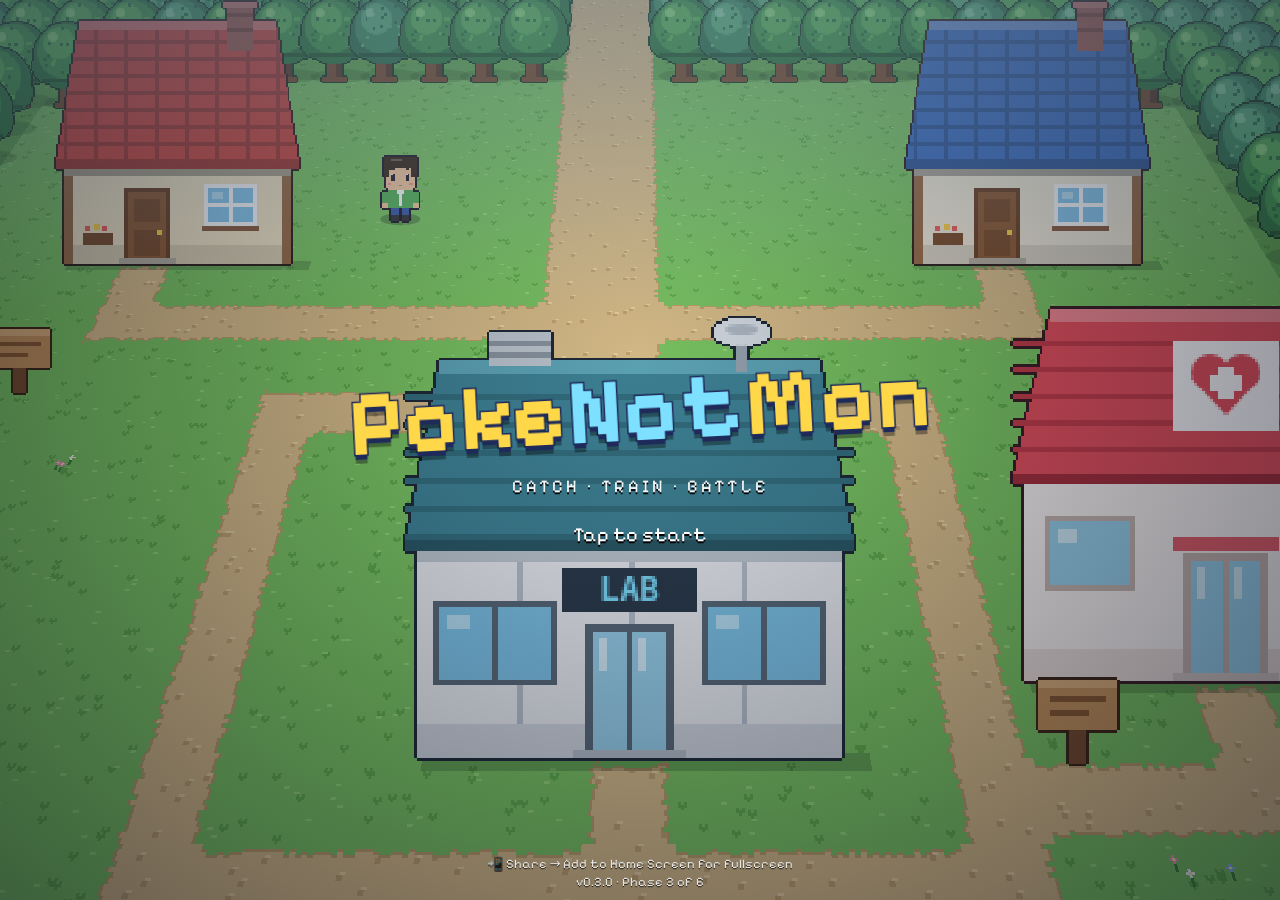
<file: index.html>
<!doctype html>
<html lang="en">
<head>
  <meta charset="utf-8">
  <meta name="viewport" content="width=device-width, initial-scale=1, maximum-scale=1, user-scalable=no, viewport-fit=cover">
  <meta name="apple-mobile-web-app-capable" content="yes">
  <meta name="mobile-web-app-capable" content="yes">
  <meta name="apple-mobile-web-app-status-bar-style" content="black-translucent">
  <meta name="apple-mobile-web-app-title" content="PokeNotMon">
  <meta name="theme-color" content="#0f1a2b">
  <meta name="format-detection" content="telephone=no">
  <title>PokeNotMon</title>
  <link rel="manifest" href="manifest.webmanifest">
  <link rel="apple-touch-icon" href="icons/icon-180.png">
  <link rel="icon" type="image/png" href="icons/icon-192.png">
  <link rel="preconnect" href="https://fonts.googleapis.com">
  <link rel="preconnect" href="https://fonts.gstatic.com" crossorigin>
  <link href="https://fonts.googleapis.com/css2?family=Pixelify+Sans:wght@400;600;700&display=swap" rel="stylesheet">
  <link rel="stylesheet" href="css/style.css">
</head>
<body>
  <div id="app">
    <div id="stage" class="landscape">
      <div id="view">
        <canvas id="game"></canvas>
        <div id="banner"></div>
        <div id="overlay"></div>
        <div id="save-indicator">Saving…</div>
      </div>
      <div id="controls">
        <div id="dpad" aria-label="D-pad">
          <div class="arm up"></div>
          <div class="arm down"></div>
          <div class="arm left"></div>
          <div class="arm right"></div>
          <div class="hub"></div>
          <div class="knob"></div>
        </div>
        <div id="ab">
          <button id="btn-b" class="round-btn" aria-label="B">B</button>
          <button id="btn-a" class="round-btn" aria-label="A">A</button>
        </div>
        <button id="btn-menu" aria-label="Menu"><span></span><span></span><span></span></button>
      </div>
      <div id="screen"></div>
      <div id="toast"></div>
      <div id="fade"></div>
    </div>
  </div>
  <noscript>PokeNotMon needs JavaScript to run.</noscript>
  <script type="module" src="js/main.js"></script>
</body>
</html>
</file>
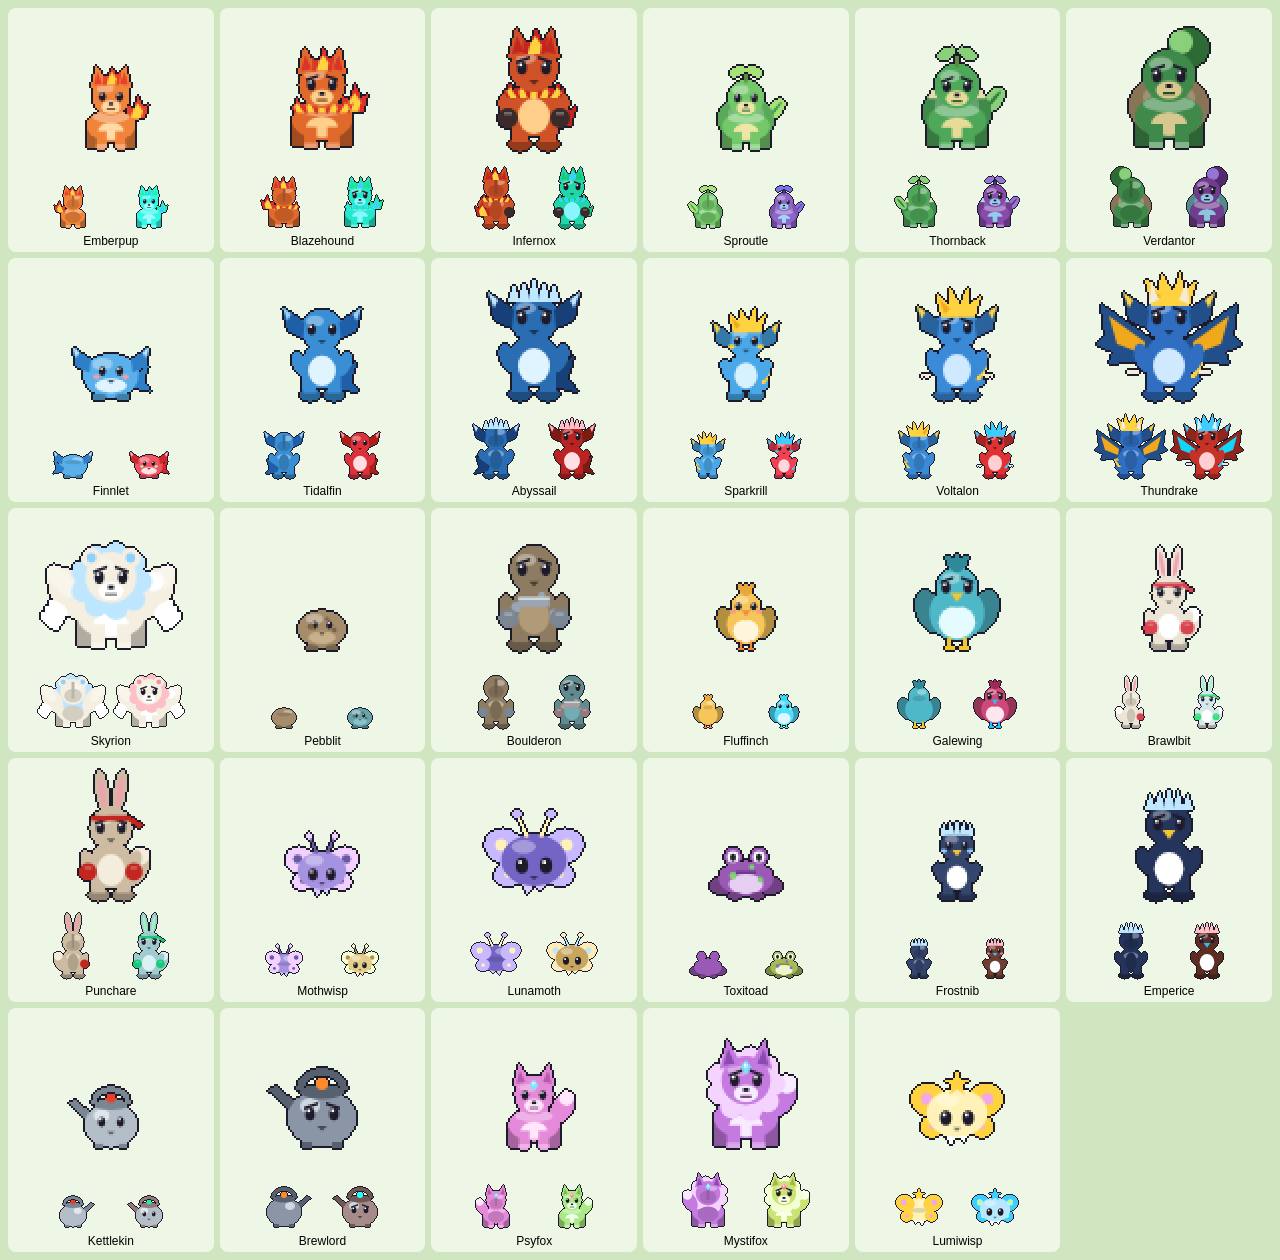
<file: tools/monsters.html>
<!doctype html>
<meta charset="utf-8">
<title>Monster sheet</title>
<style>
  body { margin: 0; background: #cfe6c0; font: 12px sans-serif; }
  .grid { display: grid; grid-template-columns: repeat(6, 1fr); gap: 6px; padding: 8px; }
  .cell { background: #eef7e6; border-radius: 8px; text-align: center; padding: 4px; }
  canvas { image-rendering: pixelated; width: 152px; height: 144px; }
  .back { width: 76px; height: 72px; }
</style>
<div class="grid" id="g"></div>
<script type="module">
  import { MonsterArt } from '../js/monart.js';
  import { SPECIES } from '../js/data/monsters.js';
  const art = new MonsterArt();
  const g = document.getElementById('g');
  for (const id of Object.keys(SPECIES)) {
    const cell = document.createElement('div');
    cell.className = 'cell';
    const f = art.front(id), b = art.back(id), pr = art.front(id, true);
    f.className = ''; b.className = 'back'; pr.className = 'back';
    cell.append(f, b, pr, document.createElement('br'), SPECIES[id].name);
    g.appendChild(cell);
  }
  window.done = true;
</script>
</file>
<file: css/style.css>
:root {
  --ui-font: 'Pixelify Sans', ui-rounded, 'SF Pro Rounded', system-ui, -apple-system, sans-serif;
  --ink: #1d1b2b;
  --paper: #fbfaf2;
  --frame: #2b2d44;
  --accent: #5b8def;
  --dpad: 150px;
  --btn: 66px;
  --view-h: 100%;
  --ctrl-h: 0px;
  --side: calc(var(--dpad) + 40px);
}

* {
  box-sizing: border-box;
  -webkit-tap-highlight-color: transparent;
  -webkit-touch-callout: none;
  -webkit-user-select: none;
  user-select: none;
}

html, body {
  margin: 0;
  height: 100%;
  background: #05080f;
  overflow: hidden;
  overscroll-behavior: none;
  touch-action: none;
  font-family: var(--ui-font);
  color: var(--ink);
}

button { font-family: inherit; color: inherit; }

#app { position: fixed; inset: 0; overflow: hidden; }

#stage {
  position: absolute;
  left: 0; top: 0;
  transform-origin: 0 0;
  overflow: hidden;
  background: #000;
}

#view { position: absolute; left: 0; top: 0; width: 100%; height: 100%; overflow: hidden; z-index: 1; }
#game { position: absolute; left: 0; top: 0; width: 100%; height: 100%; display: block; }
#overlay { position: absolute; inset: 0; pointer-events: none; }
#overlay > * { pointer-events: auto; }

/* ---------- Controls ---------- */
#controls { position: absolute; inset: 0; pointer-events: none; z-index: 10; }
#controls > * { pointer-events: auto; }
.screen-open #controls, .hide-controls #controls { display: none; }

#dpad {
  position: absolute;
  width: var(--dpad); height: var(--dpad);
  left: calc(22px + var(--safe-l, 0px));
  bottom: 22px;
  touch-action: none;
  opacity: .92;
}
#dpad::before { content: ''; position: absolute; inset: -24px; border-radius: 50%; }
#dpad .arm, #dpad .hub { position: absolute; background: rgba(18, 22, 40, .58); }
#dpad .arm { border: 2px solid rgba(255, 255, 255, .38); }
#dpad .arm.up    { left: 33%; top: 0; width: 34%; height: 36%; border-radius: 12px 12px 3px 3px; border-bottom: 0; }
#dpad .arm.down  { left: 33%; bottom: 0; width: 34%; height: 36%; border-radius: 3px 3px 12px 12px; border-top: 0; }
#dpad .arm.left  { top: 33%; left: 0; height: 34%; width: 36%; border-radius: 12px 3px 3px 12px; border-right: 0; }
#dpad .arm.right { top: 33%; right: 0; height: 34%; width: 36%; border-radius: 3px 12px 12px 3px; border-left: 0; }
#dpad .hub { left: 33%; top: 33%; width: 34%; height: 34%; }
#dpad .arm::after {
  content: ''; position: absolute; left: 50%; top: 50%;
  border: 7px solid transparent; transform: translate(-50%, -50%);
}
#dpad .arm.up::after    { border-bottom-color: rgba(255,255,255,.55); margin-top: -4px; }
#dpad .arm.down::after  { border-top-color: rgba(255,255,255,.55); margin-top: 4px; }
#dpad .arm.left::after  { border-right-color: rgba(255,255,255,.55); margin-left: -4px; }
#dpad .arm.right::after { border-left-color: rgba(255,255,255,.55); margin-left: 4px; }
#dpad .arm.on { background: rgba(110, 190, 255, .62); }
#dpad .knob {
  position: absolute; left: 50%; top: 50%;
  width: 30%; height: 30%; margin: -15% 0 0 -15%;
  border-radius: 50%;
  background: rgba(255, 255, 255, .28);
  border: 2px solid rgba(255, 255, 255, .7);
  box-shadow: 0 2px 8px rgba(0,0,0,.35);
  opacity: 0; transition: opacity .12s;
  pointer-events: none;
}
#dpad.active .knob { opacity: 1; }

#ab {
  position: absolute;
  right: calc(22px + var(--safe-r, 0px));
  bottom: 22px;
  width: calc(var(--btn) * 2.3);
  height: calc(var(--btn) * 1.8);
}
.round-btn {
  position: absolute;
  width: var(--btn); height: var(--btn);
  border-radius: 50%;
  border: 3px solid rgba(255,255,255,.55);
  font-size: calc(var(--btn) * .36);
  font-weight: 700;
  color: #fff;
  text-shadow: 0 2px 0 rgba(0,0,0,.35);
  box-shadow: 0 4px 0 rgba(0,0,0,.35), inset 0 3px 0 rgba(255,255,255,.25);
  touch-action: none;
  padding: 0;
  opacity: .92;
}
#btn-a { right: 0; top: 0; background: #e0525e; }
#btn-b { left: 0; bottom: 0; background: #4b6db5; }
.round-btn.pressed { transform: translateY(3px); box-shadow: 0 1px 0 rgba(0,0,0,.35), inset 0 3px 0 rgba(255,255,255,.2); filter: brightness(1.15); }

#btn-menu {
  position: absolute;
  top: calc(12px + var(--safe-t, 0px));
  right: calc(14px + var(--safe-r, 0px));
  width: 50px; height: 40px;
  border-radius: 12px;
  border: 2px solid rgba(255,255,255,.5);
  background: rgba(18, 22, 40, .6);
  display: flex; flex-direction: column; align-items: center; justify-content: center; gap: 5px;
  padding: 0;
  touch-action: none;
}
#btn-menu span { display: block; width: 22px; height: 3px; border-radius: 2px; background: #fff; }
#btn-menu.pressed { filter: brightness(1.3); }

/* Portrait layout: game on top, a controller panel on the bottom */
.portrait #view { height: var(--view-h); }
.portrait #controls {
  top: auto; height: var(--ctrl-h);
  background:
    radial-gradient(circle at 20% 0%, rgba(255,255,255,.08), transparent 60%),
    linear-gradient(#262a45, #171a2c);
  border-top: 3px solid #0c0e19;
  padding-bottom: var(--safe-b, 0px);
}
.portrait #dpad { top: 50%; bottom: auto; margin-top: calc(var(--dpad) / -2 - 10px); left: 24px; opacity: 1; }
.portrait #ab { top: 50%; bottom: auto; margin-top: calc(var(--btn) * -0.9 - 10px); right: 24px; }
.portrait #dpad .arm, .portrait #dpad .hub { background: #3b3f5e; }
.portrait #dpad .arm.on { background: #5c86d6; }
.portrait #btn-menu { top: auto; bottom: calc(12px + var(--safe-b, 0px)); right: 50%; margin-right: -25px; }

/* ---------- Overlay UI (dialog, pause menu) ---------- */
.box {
  background: var(--paper);
  border: 4px solid var(--frame);
  border-radius: 12px;
  box-shadow: inset 0 0 0 3px var(--paper), inset 0 0 0 5px #9fb3d9, 0 6px 0 rgba(0,0,0,.35);
}

.dialog {
  position: absolute;
  left: var(--side); right: var(--side);
  bottom: 14px;
  min-height: 92px;
  padding: 14px 20px 14px;
  font-size: 20px;
  line-height: 1.32;
  letter-spacing: .2px;
}
.portrait .dialog { left: 10px; right: 10px; bottom: 10px; font-size: 18px; }
.dialog .speaker {
  position: absolute; top: -18px; left: 14px;
  background: var(--frame); color: #fff;
  font-size: 15px; padding: 2px 10px; border-radius: 8px;
}
.dialog .more, .intro-text .more {
  position: absolute; right: 14px; bottom: 8px;
  width: 0; height: 0;
  border: 7px solid transparent; border-top: 9px solid #d8434f; border-bottom: 0;
  animation: bob .6s ease-in-out infinite alternate;
}
.dialog .choices { position: absolute; right: 8px; bottom: calc(100% + 8px); min-width: 120px; padding: 6px; }
@keyframes bob { from { transform: translateY(0); } to { transform: translateY(4px); } }

.menu {
  position: absolute;
  top: 12px; right: calc(var(--side) - 10px);
  min-width: 210px;
  padding: 8px;
  max-height: calc(100% - 24px);
  overflow-y: auto;
}
.portrait .menu { right: 10px; top: 10px; }
.menu-item {
  display: flex; align-items: center; gap: 10px;
  width: 100%;
  font-size: 19px;
  padding: 7px 12px 7px 26px;
  border: 0; background: transparent;
  text-align: left;
  position: relative;
  border-radius: 8px;
}
.menu-item .ico { width: 22px; text-align: center; }
.menu-item.focus { background: #e4ebfb; }
.menu-item.focus::before {
  content: ''; position: absolute; left: 9px; top: 50%;
  border: 6px solid transparent; border-left: 8px solid var(--ink); border-right: 0;
  transform: translateY(-50%);
}
.menu-item .soon { margin-left: auto; font-size: 12px; color: #8a8fa8; }

.card {
  position: absolute;
  left: 50%; top: 50%;
  transform: translate(-50%, -50%);
  width: min(440px, calc(100% - 20px));
  padding: 16px 18px;
  font-size: 18px;
}
.card h2 { margin: 0 0 10px; font-size: 22px; }
.card .row { display: flex; justify-content: space-between; padding: 3px 0; border-bottom: 2px dashed #e2e4ee; }
.card .trainer-card { display: flex; gap: 16px; align-items: center; }
.card canvas { image-rendering: pixelated; background: linear-gradient(#bfe0ff, #e8f4ff); border-radius: 10px; border: 3px solid var(--frame); }
.card .badges { display: flex; gap: 6px; margin-top: 10px; }
.card .badge { width: 26px; height: 26px; border-radius: 50%; border: 2px dashed #b7bccf; }
.card .hint { font-size: 14px; color: #6a6f88; margin-top: 10px; text-align: center; }

#banner {
  position: absolute;
  top: calc(12px + var(--safe-t, 0px)); left: calc(14px + var(--safe-l, 0px));
  padding: 8px 18px;
  font-size: 18px; font-weight: 600;
  background: var(--paper);
  border: 4px solid var(--frame);
  border-radius: 10px;
  box-shadow: 0 4px 0 rgba(0,0,0,.35);
  transform: translateY(calc(-100% - 40px));
  transition: transform .35s cubic-bezier(.2,1.3,.4,1);
  pointer-events: none;
  z-index: 2;
}
#banner.show { transform: translateY(0); }

#save-indicator {
  position: absolute; left: 50%; top: 10px; transform: translateX(-50%);
  font-size: 13px; color: #fff; background: rgba(0,0,0,.5);
  padding: 3px 10px; border-radius: 10px;
  opacity: 0; transition: opacity .3s; pointer-events: none;
}
#save-indicator.show { opacity: 1; }

#toast {
  position: absolute; left: 50%; top: 18%;
  transform: translate(-50%, -10px);
  background: var(--frame); color: #fff;
  padding: 10px 18px; border-radius: 12px;
  font-size: 17px; text-align: center;
  max-width: 80%;
  opacity: 0; transition: opacity .25s, transform .25s;
  pointer-events: none; z-index: 40;
  box-shadow: 0 6px 0 rgba(0,0,0,.35);
}
#toast.show { opacity: 1; transform: translate(-50%, 0); }

#fade {
  position: absolute; inset: 0; background: #000;
  opacity: 0; pointer-events: none; z-index: 50;
  transition: opacity .28s linear;
}
#fade.on { opacity: 1; pointer-events: auto; }

/* ---------- Full screens (title, new game, settings) ---------- */
#screen { position: absolute; inset: 0; z-index: 30; display: none; }
#screen.open { display: block; }

.title-screen {
  position: absolute; inset: 0;
  display: flex; flex-direction: column; align-items: center; justify-content: center;
  background: radial-gradient(ellipse at 50% 40%, rgba(10,20,40,.05), rgba(8,12,28,.55));
  color: #fff;
  text-align: center;
}
.logo {
  font-size: clamp(44px, 11vmin, 92px);
  font-weight: 700;
  letter-spacing: 2px;
  color: #ffd84a;
  -webkit-text-stroke: 3px #1e2a5a;
  paint-order: stroke fill;
  text-shadow: 0 5px 0 #1e2a5a, 0 9px 0 rgba(0,0,0,.35);
  transform: rotate(-3deg);
  animation: logoIn .8s cubic-bezier(.2,1.4,.4,1) both;
}
.logo span { color: #7ee0ff; }
.tagline { margin-top: 10px; font-size: 18px; letter-spacing: 3px; text-shadow: 0 2px 0 #000; opacity: .95; }
@keyframes logoIn { from { transform: scale(.4) rotate(-12deg); opacity: 0; } }
.tap { margin-top: 26px; font-size: 20px; text-shadow: 0 2px 0 #000; animation: blink 1.1s steps(2) infinite; }
@keyframes blink { 50% { opacity: 0; } }
.title-buttons { margin-top: 20px; display: flex; flex-direction: column; gap: 10px; width: min(320px, 80%); }
.big-btn {
  font-size: 20px; font-weight: 600;
  padding: 11px 16px;
  border-radius: 14px;
  border: 4px solid var(--frame);
  background: var(--paper);
  box-shadow: 0 5px 0 rgba(0,0,0,.4);
  text-align: center;
}
.big-btn small { display: block; font-size: 13px; font-weight: 400; color: #5d627b; margin-top: 2px; }
.big-btn.primary { background: #ffd84a; }
.big-btn:active, .big-btn.focus { transform: translateY(3px); box-shadow: 0 2px 0 rgba(0,0,0,.4); }
.title-footer { position: absolute; bottom: 10px; left: 0; right: 0; font-size: 13px; opacity: .8; text-shadow: 0 1px 0 #000; }
.title-footer .tip { display: block; margin-bottom: 2px; }

.panel-screen {
  position: absolute; inset: 0;
  background: linear-gradient(160deg, #2c4d8f, #1b2547 60%, #141a33);
  color: #fff;
  display: flex; flex-direction: column; align-items: center;
  overflow-y: auto;
  padding: 18px 16px 24px;
  touch-action: pan-y;
}
.panel-screen h1 { margin: 4px 0 14px; font-size: 26px; text-shadow: 0 3px 0 rgba(0,0,0,.4); }
.panel-screen .box { color: var(--ink); }

.settings-list { width: min(560px, 100%); padding: 8px 16px; }
.setting { display: flex; align-items: center; justify-content: space-between; gap: 12px; padding: 10px 0; border-bottom: 2px dashed #e2e4ee; font-size: 18px; }
.setting:last-child { border-bottom: 0; }
.seg { display: flex; border: 3px solid var(--frame); border-radius: 10px; overflow: hidden; }
.seg button { border: 0; background: #fff; font-size: 16px; padding: 6px 12px; }
.seg button + button { border-left: 2px solid var(--frame); }
.seg button.on { background: var(--accent); color: #fff; }
.setting input[type=range] { width: 150px; accent-color: var(--accent); touch-action: pan-x; }
.danger { background: #e0525e; color: #fff; border: 3px solid var(--frame); border-radius: 10px; font-size: 16px; padding: 6px 12px; }
.screen-actions { display: flex; gap: 12px; margin-top: 16px; }
.landscape .panel-screen h1 { font-size: 22px; margin: 0 0 8px; }
.landscape .setting { padding: 6px 0; }
.close-x {
  position: absolute;
  top: calc(10px + var(--safe-t, 0px)); right: calc(12px + var(--safe-r, 0px));
  width: 46px; height: 46px;
  border-radius: 12px; border: 3px solid var(--frame);
  background: var(--paper); color: var(--ink);
  font-size: 22px; font-weight: 700; padding: 0;
  box-shadow: 0 4px 0 rgba(0,0,0,.35);
}
.small-note { font-size: 14px; color: #c9d3f5; margin-top: 12px; text-align: center; max-width: 520px; line-height: 1.4; }

/* New game */
.intro-stage { display: flex; flex-direction: column; align-items: center; width: min(640px, 100%); gap: 14px; }
.prof-portrait { image-rendering: pixelated; width: 102px; height: 126px; }
.intro-text { width: 100%; padding: 14px 18px; font-size: 19px; min-height: 80px; position: relative; }
.look-grid { display: grid; grid-template-columns: repeat(4, 1fr); gap: 10px; width: min(560px, 100%); }
.portrait .look-grid { grid-template-columns: repeat(2, 1fr); }
.look {
  background: var(--paper); border: 4px solid var(--frame); border-radius: 12px;
  padding: 8px 4px 6px; display: flex; flex-direction: column; align-items: center; gap: 4px;
  font-size: 15px;
  color: var(--ink);
}
.look canvas { image-rendering: pixelated; width: 68px; height: 84px; }
.look.on { background: #ffe68a; box-shadow: 0 0 0 4px #ffd84a; }
.name-row { display: flex; gap: 8px; width: min(420px, 100%); }
.name-row input {
  flex: 1; font-family: inherit; font-size: 22px; padding: 8px 12px;
  border: 4px solid var(--frame); border-radius: 12px; background: #fff; color: var(--ink);
  -webkit-user-select: text; user-select: text; min-width: 0;
}
.name-row button { font-size: 18px; border: 4px solid var(--frame); border-radius: 12px; background: #fff; padding: 0 12px; }

/* ======================= Phase 2: battles & monster screens ======================= */

.in-battle #btn-menu { display: none; }
.landscape.in-battle #controls { display: none; }

.battle-ui { position: absolute; inset: 0; --bt-h: 118px; }
.portrait .battle-ui { --bt-h: 200px; }

.hpbox {
  position: absolute;
  min-width: 210px;
  padding: 6px 12px 8px;
  background: var(--paper);
  border: 4px solid var(--frame);
  border-radius: 12px;
  box-shadow: 0 4px 0 rgba(0,0,0,.3);
  font-size: 16px;
}
.hpbox.foe { top: calc(10px + var(--safe-t, 0px)); left: calc(12px + var(--safe-l, 0px)); border-top-right-radius: 22px; }
.hpbox.me { right: calc(12px + var(--safe-r, 0px)); bottom: calc(var(--bt-h) + 10px); border-top-left-radius: 22px; }
.portrait .hpbox { min-width: 170px; font-size: 14px; }
.hp-top { display: flex; align-items: center; gap: 6px; font-weight: 700; }
.hp-top .nm { flex: 1; white-space: nowrap; }
.hp-top .st, .stchip {
  font-size: 11px; font-weight: 700; color: #fff; padding: 1px 5px; border-radius: 5px; letter-spacing: .5px;
}
.hp-row { display: flex; align-items: center; gap: 6px; margin-top: 3px; }
.hp-row b { font-size: 11px; background: #3a3d5c; color: #ffd84a; padding: 0 4px; border-radius: 4px; }
.bar, .hpbar, .expbar { flex: 1; height: 8px; background: #3a3d5c; border-radius: 5px; overflow: hidden; border: 1px solid #262840; }
.bar .fill, .hpbar .fill { height: 100%; background: #4ccf5a; }
.hp-num { text-align: right; font-size: 14px; margin-top: 2px; }
.exp { height: 5px; background: #3a3d5c; border-radius: 3px; overflow: hidden; margin-top: 3px; }
.exp .fill, .expbar .fill { height: 100%; background: #4db8f0; width: 0; }

.bt-panel {
  position: absolute; left: 0; right: 0; bottom: 0; height: var(--bt-h);
  display: flex; gap: 8px; padding: 8px calc(10px + var(--safe-r, 0px)) calc(8px + var(--safe-b, 0px)) calc(10px + var(--safe-l, 0px));
  background: linear-gradient(#2b3150, #1c2038);
  border-top: 3px solid #0f1222;
}
.portrait .bt-panel { flex-direction: column; }
.bt-text { flex: 1; padding: 10px 16px; font-size: 20px; line-height: 1.3; display: flex; align-items: center; min-height: 0; }
.portrait .bt-text { font-size: 17px; flex: 0 0 auto; min-height: 70px; }
.bt-menu { width: 330px; display: grid; grid-template-columns: 1fr 1fr; gap: 6px; padding: 6px; }
.portrait .bt-menu { width: auto; flex: 1; }
.bt-menu button, .move-btn, .move-back {
  border: 3px solid var(--frame); border-radius: 10px; font-size: 19px; font-weight: 700;
  background: #fff; box-shadow: 0 3px 0 rgba(0,0,0,.25); padding: 0;
}
.bt-menu .bt-fight { background: #f7c6c1; }
.bt-menu .bt-bag { background: #f7e1a6; }
.bt-menu .bt-party { background: #c5e9c0; }
.bt-menu .bt-run { background: #c4d6f5; }
.bt-menu button.focus, .move-btn.focus, .move-back.focus { outline: 3px solid #ffd84a; outline-offset: 1px; }
.bt-menu button:active, .move-btn:active { transform: translateY(2px); box-shadow: 0 1px 0 rgba(0,0,0,.25); }

.bt-moves { flex: 1; display: grid; grid-template-columns: 1fr 1fr auto; grid-auto-rows: 1fr; gap: 6px; padding: 6px; }
.portrait .bt-moves { grid-template-columns: 1fr 1fr; }
.move-btn {
  display: flex; flex-direction: column; justify-content: center; align-items: flex-start;
  padding: 2px 10px; text-align: left; font-size: 17px;
  background: linear-gradient(90deg, var(--tc) 0 8px, #fff 8px);
}
.move-btn .mv-meta { display: flex; gap: 8px; font-size: 12px; font-weight: 600; color: #555a72; }
.move-btn .mv-type { color: var(--tc); filter: brightness(.8); }
.move-btn.empty { opacity: .5; }
.move-back { grid-column: 3; grid-row: 1 / span 2; padding: 0 12px; font-size: 16px; background: #e4e8f4; }
.portrait .move-back { grid-column: 1 / span 2; grid-row: auto; padding: 6px; }
.portrait .bt-panel.moves-open .bt-text { display: none; }

/* Screens */
.game-screen { padding-top: calc(14px + var(--safe-t, 0px)); }
.game-screen h1 { max-width: calc(100% - 110px); text-align: center; }
.party-grid { display: grid; grid-template-columns: 1fr 1fr; gap: 10px; width: min(760px, 100%); }
.portrait .party-grid { grid-template-columns: 1fr; }
.pcard {
  display: flex; align-items: center; gap: 8px; text-align: left;
  background: var(--paper); border: 4px solid var(--frame); border-radius: 14px;
  padding: 4px 10px 4px 4px; box-shadow: 0 4px 0 rgba(0,0,0,.3); color: var(--ink);
}
.pcard.active { background: #e2f0ff; }
.pcard.fainted { background: #f3d6d6; }
.pcard.swapping, .pcard.focus { box-shadow: 0 0 0 4px #ffd84a, 0 4px 0 rgba(0,0,0,.3); }
.mon-canvas { image-rendering: pixelated; width: 76px; height: 72px; flex: 0 0 auto; }
.mon-canvas.big { width: 152px; height: 144px; }
.pc-info { flex: 1; display: flex; flex-direction: column; gap: 3px; min-width: 0; }
.pc-top { display: flex; justify-content: space-between; font-size: 17px; }
.pc-types { display: flex; gap: 4px; flex-wrap: wrap; }
.type-chip { color: #fff; font-size: 11px; font-weight: 700; padding: 1px 7px; border-radius: 6px; text-shadow: 0 1px 0 rgba(0,0,0,.3); }
.pc-hp { display: flex; justify-content: space-between; align-items: center; font-size: 13px; }
.hpbar { flex: none; width: 100%; }

.sheet-back { position: fixed; position: absolute; inset: 0; background: rgba(8,10,24,.55); display: flex; align-items: center; justify-content: center; z-index: 5; }
.sheet { display: flex; flex-direction: column; gap: 8px; padding: 14px; min-width: 240px; max-width: 90%; color: var(--ink); }
.sheet-title { font-size: 18px; font-weight: 700; text-align: center; margin-bottom: 4px; }
.big-btn.disabled { opacity: .45; }
.big-btn.focus { outline: 3px solid #ffd84a; }

.summary-body { display: flex; gap: 12px; width: min(820px, 100%); }
.portrait .summary-body { flex-direction: column; }
.sum-left { display: flex; flex-direction: column; align-items: center; gap: 5px; padding: 10px 14px; min-width: 200px; }
.sum-left .hpbar, .sum-left .expbar { width: 100%; flex: none; }
.sum-id { font-size: 16px; font-weight: 700; display: flex; gap: 6px; align-items: center; }
.sum-small { font-size: 12px; color: #5d627b; }
.sum-right { flex: 1; padding: 10px 14px; display: flex; flex-direction: column; gap: 8px; }
.sum-stats { display: grid; grid-template-columns: 1fr 1fr; gap: 2px 16px; font-size: 15px; }
.sum-stats div { display: flex; justify-content: space-between; border-bottom: 2px dashed #e2e4ee; }
.sum-moves { display: grid; grid-template-columns: 1fr 1fr; gap: 6px; }
.sum-move { display: flex; flex-direction: column; text-align: left; padding: 5px 10px; border-radius: 8px; border-left: 8px solid var(--tc); background: #f1f2f8; color: var(--ink); }
.sum-move span { font-size: 12px; color: #5d627b; }
.sum-move small { font-size: 12px; color: #6a6f88; }
.sum-dex { font-size: 14px; color: #4a4f68; font-style: italic; }

.bag-list { display: flex; flex-direction: column; gap: 8px; width: min(560px, 100%); }
.bag-row { display: flex; align-items: center; gap: 12px; padding: 10px 14px; text-align: left; color: var(--ink); }
.bag-row.focus { box-shadow: 0 0 0 4px #ffd84a; }
.bag-ico { font-size: 28px; }
.bag-main { flex: 1; display: flex; flex-direction: column; }
.bag-main small { color: #5d627b; font-size: 13px; }
.bag-count { font-size: 20px; font-weight: 700; }
.bag-empty { padding: 16px; text-align: center; color: var(--ink); }

.starter-row { display: grid; grid-template-columns: repeat(3, 1fr); gap: 10px; width: min(820px, 100%); }
.portrait .starter-row { grid-template-columns: 1fr; }
.starter-card { display: flex; flex-direction: column; align-items: center; gap: 4px; padding: 8px 10px 12px; color: var(--ink); }
.portrait .starter-card { flex-direction: row; flex-wrap: wrap; justify-content: center; }
.starter-card b { font-size: 20px; }
.starter-card small { font-size: 13px; color: #5d627b; text-align: center; }
.starter-card.focus { box-shadow: 0 0 0 4px #ffd84a; }
.landscape .starter-card .mon-canvas.big { width: 114px; height: 108px; }
.portrait .starter-card .mon-canvas.big { width: 95px; height: 90px; }

.forget-list { display: flex; flex-direction: column; gap: 8px; width: min(560px, 100%); }
.forget-list .sum-move { border: 3px solid var(--frame); border-left: 10px solid var(--tc); background: var(--paper); }
.forget-list .sum-move.focus { box-shadow: 0 0 0 4px #ffd84a; }
.forget-list .new-move { background: #fff8d8; pointer-events: none; }
.forget-new-label { color: #fff; font-size: 15px; margin-top: 4px; }

.evo-screen {
  position: absolute; inset: 0; display: flex; flex-direction: column; align-items: center; justify-content: center; gap: 18px;
  background: radial-gradient(circle at 50% 42%, #3d4a8a, #141833 70%);
}
.evo-screen .mon-canvas.evo { width: 228px; height: 216px; }
.landscape .evo-screen .mon-canvas.evo { width: 190px; height: 180px; }
.evo-screen.flash { animation: evoflash .6s ease-out; }
@keyframes evoflash { 0% { background: #fff; } 100% { } }
.evo-text { padding: 12px 18px; font-size: 19px; max-width: 90%; text-align: center; color: var(--ink); }

#fade.flash { animation: encounter .7s steps(1) forwards; opacity: 1; transition: none; }
@keyframes encounter {
  0% { background: #fff; } 14% { background: #000; } 28% { background: #fff; } 42% { background: #000; } 56% { background: #fff; } 70%, 100% { background: #000; }
}

/* ======================= Phase 3: shop, dex, PC, prism ======================= */
.money-chip {
  position: absolute; top: calc(14px + var(--safe-t, 0px)); left: calc(14px + var(--safe-l, 0px));
  background: #ffd84a; color: var(--ink); font-weight: 700; font-size: 18px;
  padding: 6px 14px; border-radius: 12px; border: 3px solid var(--frame); box-shadow: 0 3px 0 rgba(0,0,0,.3);
}
.shop-tabs { margin-bottom: 10px; }
.qty-row { display: flex; align-items: center; justify-content: center; gap: 14px; }
.qty-row .big-btn { width: 56px; padding: 6px 0; font-size: 24px; }
.qty { font-size: 28px; font-weight: 700; min-width: 48px; text-align: center; }
.qty-total { text-align: center; font-size: 17px; color: #4a4f68; }

.dex-count { color: #c9d3f5; margin: -6px 0 10px; font-size: 15px; }
.dex-grid { display: grid; grid-template-columns: repeat(auto-fill, minmax(104px, 1fr)); gap: 8px; width: min(900px, 100%); }
.dex-card {
  display: flex; flex-direction: column; align-items: center; padding: 4px 4px 6px;
  background: var(--paper); border: 3px solid var(--frame); border-radius: 12px; color: var(--ink);
  font-size: 13px; box-shadow: 0 3px 0 rgba(0,0,0,.3);
}
.dex-card.unseen { background: #d8dcea; }
.dex-card.unseen .mon-canvas { opacity: .55; }
.dex-card.focus { box-shadow: 0 0 0 4px #ffd84a; }
.dex-no { font-size: 11px; color: #6a6f88; }
.dex-caught { color: #e8505c; font-style: normal; }
.base-stats { display: flex; flex-direction: column; gap: 3px; font-size: 13px; }
.base-stats > div { display: grid; grid-template-columns: 64px 1fr 32px; align-items: center; gap: 6px; }
.bs-bar { height: 8px; background: #e2e4ee; border-radius: 4px; overflow: hidden; }
.bs-bar div { height: 100%; background: linear-gradient(90deg, #4db8f0, #4ccf5a); }

.box-wrap { display: flex; gap: 14px; width: min(900px, 100%); align-items: flex-start; }
.portrait .box-wrap { flex-direction: column; }
.box-col { flex: 1; display: flex; flex-direction: column; gap: 6px; min-width: 0; width: 100%; }
.box-col h2 { margin: 0; font-size: 18px; color: #fff; }
.pcard.mini .mon-canvas { width: 57px; height: 54px; }
.box-empty { color: #c9d3f5; font-size: 14px; padding: 8px; }
.prism-tag { font-size: 13px; font-weight: 700; color: #b0459a; background: #ffe6f6; padding: 2px 8px; border-radius: 8px; }
.panel-screen > * { flex-shrink: 0; }
.shop-tabs button { color: var(--ink); }
.shop-tabs button.on { color: #fff; }
</file>
